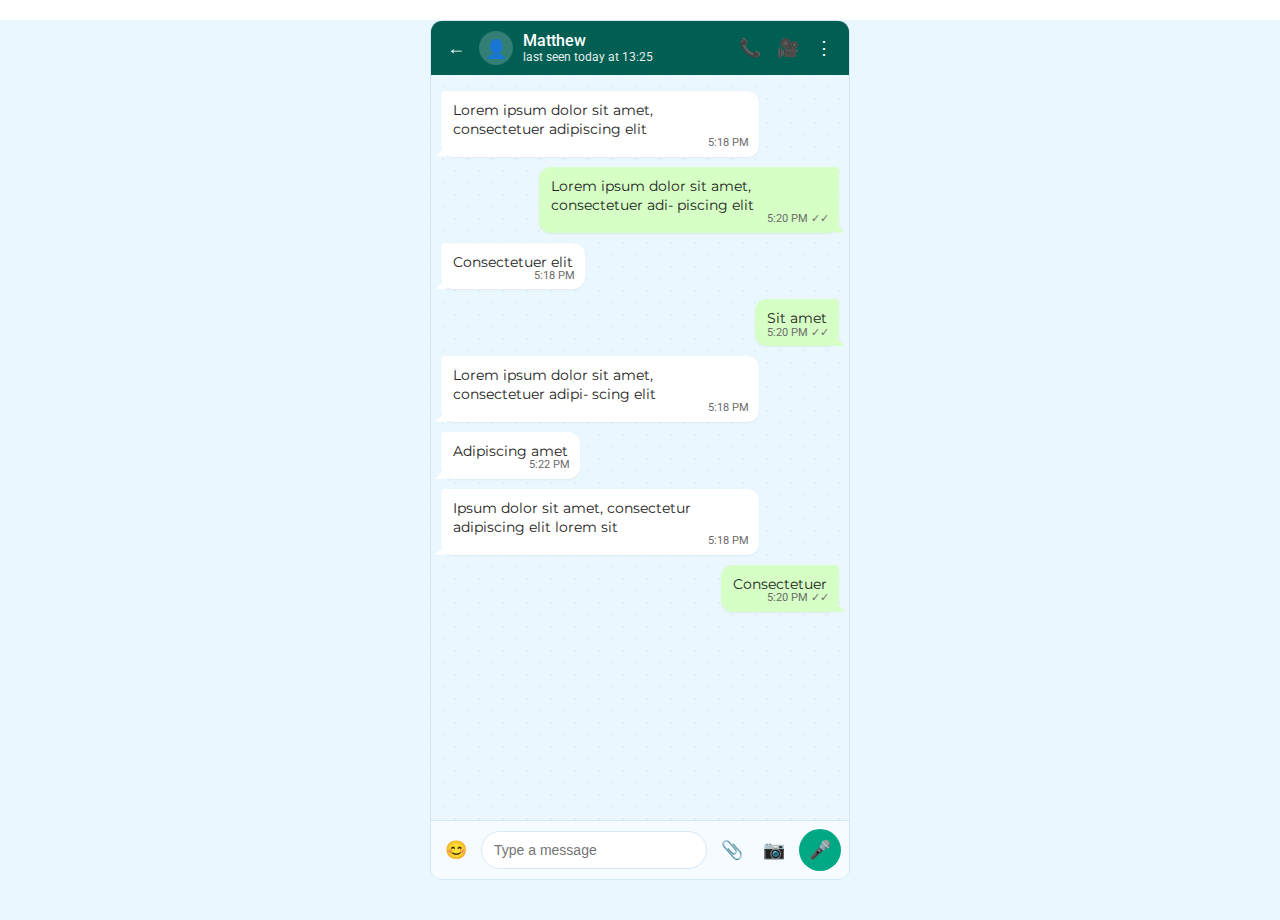
<file: Ejercicio 8.html>
<!DOCTYPE html>
<html lang="es">
<head>
  <meta charset="UTF-8" />
  <meta name="viewport" content="width=device-width, initial-scale=1" />
  <title>Chat estilo WhatsApp (ejercicio)</title>

  <!-- Roboto (400,500) + Montserrat (400) -->
  <link href="https://fonts.googleapis.com/css2?family=Montserrat:wght@400&family=Roboto:wght@400;500&display=swap" rel="stylesheet">

  <link rel="stylesheet" href="./css/style8.css">
</head>
<body>

  <div class="app">

    <!-- Header -->
    <header class="header">
      <button class="icono" aria-label="Volver">←</button>
      <div class="perfil">
        <div class="avatar" aria-hidden="true">👤</div>
        <div class="datos">
          <div class="nombre">Matthew</div>
          <div class="visto">last seen today at 13:25</div>
        </div>
      </div>
      <div class="acciones">
        <button class="icono" aria-label="Llamar">📞</button>
        <button class="icono" aria-label="Video">🎥</button>
        <button class="icono" aria-label="Más">⋮</button>
      </div>
    </header>

    <!-- Conversación -->
    <main class="chat">
      <div class="msg recv">
        <p>Lorem ipsum dolor sit amet, consectetuer adipiscing elit</p>
        <span class="hora">5:18 PM</span>
      </div>

      <div class="msg sent">
        <p>Lorem ipsum dolor sit amet, consectetuer adi- piscing elit</p>
        <span class="hora">5:20 PM ✓✓</span>
      </div>

      <div class="msg recv">
        <p>Consectetuer elit</p>
        <span class="hora">5:18 PM</span>
      </div>

      <div class="msg sent">
        <p>Sit amet</p>
        <span class="hora">5:20 PM ✓✓</span>
      </div>

      <div class="msg recv">
        <p>Lorem ipsum dolor sit amet, consectetuer adipi- scing elit</p>
        <span class="hora">5:18 PM</span>
      </div>

      <div class="msg recv">
        <p>Adipiscing amet</p>
        <span class="hora">5:22 PM</span>
      </div>

      <div class="msg recv">
        <p>Ipsum dolor sit amet, consectetur adipiscing elit lorem sit</p>
        <span class="hora">5:18 PM</span>
      </div>

      <div class="msg sent">
        <p>Consectetuer</p>
        <span class="hora">5:20 PM ✓✓</span>
      </div>
    </main>

    <!-- Barra de entrada -->
    <footer class="inputbar">
      <button class="icono" aria-label="Emoji">😊</button>
      <input type="text" placeholder="Type a message" />
      <button class="icono" aria-label="Adjuntar">📎</button>
      <button class="icono" aria-label="Cámara">📷</button>
      <button class="enviar" aria-label="Enviar">🎤</button>
    </footer>

  </div>

</body>
</html>
</file>
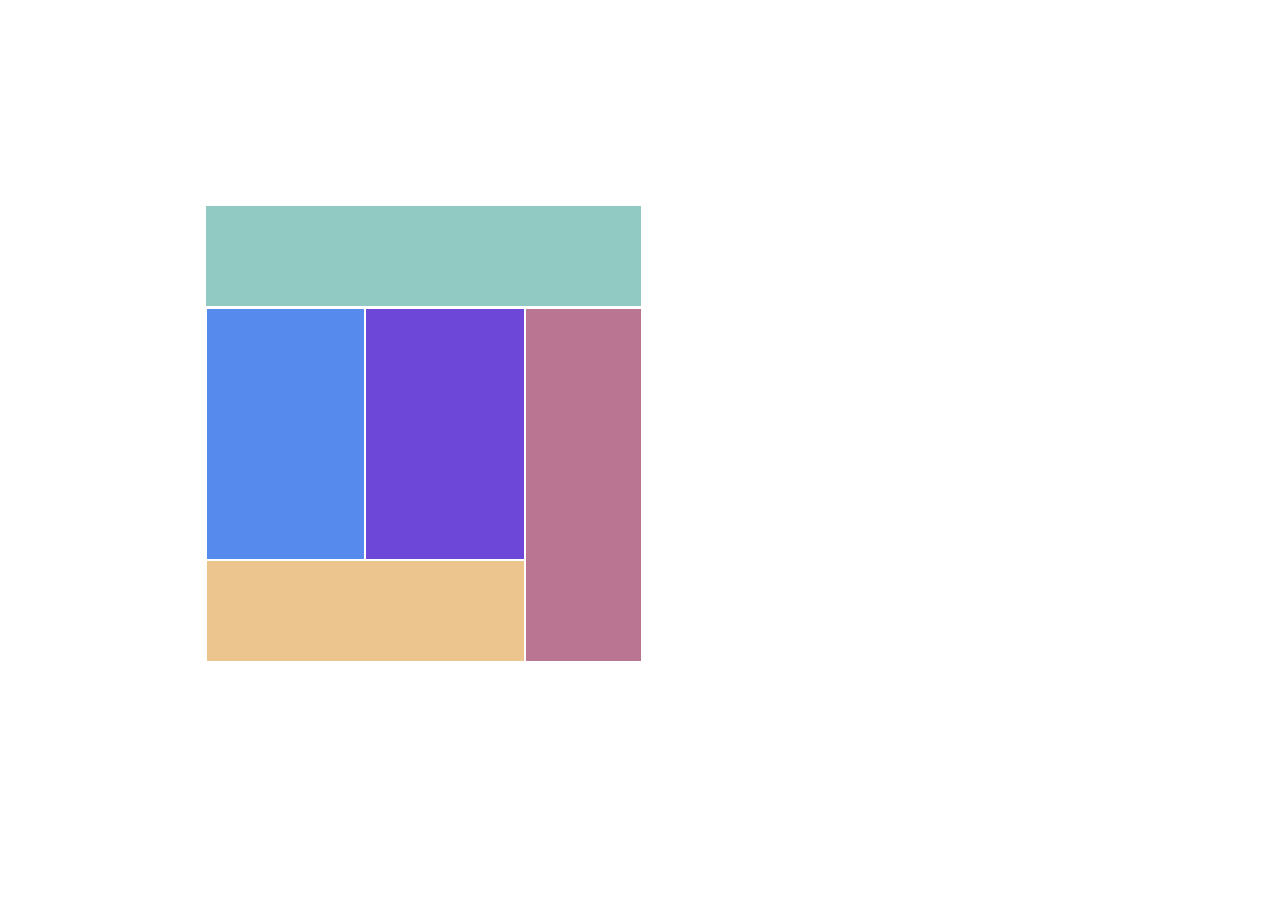
<file: Ejercicio7.html>
<!DOCTYPE html>
<html lang="es">

<head>

  <meta charset="utf-8" />
  <meta name="description" content="Ejercicios laboratorio unidad 4" />
  <meta name="author" content="Javier López" />
  <title>Ejercicio 7</title>

  <link rel="stylesheet" href="./styles.css">

</head>


<body>

  <header class="cabecera"></header>

  <div class="contenedor">

    <section class="cubo1"></section>

    <section class="cubo2"></section>

    <section class="barra-lateral"></section>

    <footer class="footer"></footer>

  </div>

</body>

</html>
</file>
<file: css/style8.css>
/* ====== Base ====== */
* { box-sizing: border-box; }
html, body { height: 100%; margin: 0; padding: 0; }

/* Fondo general de la web → blanco */
html {
  background: #ffffff;     /* ← fondo de la página */
}

/* Fondo del cuerpo/app → color de WhatsApp */
body {
  background: #EBF7FF;     /* ← fondo del chat (no blanco) */
  color: #222;
  font-family: 'Roboto', Arial, sans-serif;
}

/* Contenedor app */
.app {
  max-width: 420px;
  margin: 20px auto;         /* separa un poco del fondo blanco */
  height: calc(100vh - 40px);
  display: grid;
  grid-template-rows: auto 1fr auto;
  border: 1px solid #d5e6f7;
  border-radius: 12px;
  overflow: hidden;
  background: #EBF7FF;
}

/* ====== Header ====== */
.header {
  background: #005E53;
  color: #fff;
  display: flex;
  align-items: center;
  gap: 8px;
  padding: 10px;
}
.icono {
  background: transparent;
  border: 0;
  color: #fff;
  font-size: 18px;
  cursor: pointer;
}
.perfil {
  display: flex;
  align-items: center;
  gap: 10px;
  flex: 1;
}
.avatar {
  width: 34px; height: 34px;
  border-radius: 50%;
  background: rgba(255,255,255,.2);
  display: grid; place-items: center;
  font-size: 18px;
}
.datos .nombre {
  font-family: 'Roboto', sans-serif;
  font-weight: 500;
  line-height: 1.1;
}
.datos .visto {
  font-family: 'Roboto', sans-serif;
  font-weight: 400;
  font-size: 12px;
  opacity: .9;
}

/* ====== Chat con patrón tipo WhatsApp ====== */
.chat {
  padding: 16px 10px 18px;
  overflow-y: auto;
  display: flex;
  flex-direction: column;
  gap: 10px;

  background-color: #EBF7FF;
  background-image:
    radial-gradient(#dfeefb 1px, transparent 1px),
    radial-gradient(#dfeefb 1px, transparent 1px);
  background-size: 24px 24px, 24px 24px;
  background-position: 0 0, 12px 12px;
}

/* ====== Mensajes ====== */
.msg {
  position: relative;
  max-width: 80%;
  padding: 10px 12px 18px;
  border-radius: 12px;
  box-shadow: 0 1px 2px rgba(0,0,0,.06);
  line-height: 1.35;
  word-break: break-word;
}
.msg p {
  margin: 0;
  font-family: 'Montserrat', sans-serif;
  font-weight: 400;
  font-size: 14px;
}
.msg .hora {
  position: absolute;
  right: 10px;
  bottom: 6px;
  float: right;
  font-family: 'Roboto', sans-serif;
  font-weight: 400;
  font-size: 11px;
  color: #6b6b6b;
}

/* Recibidos */
.msg.recv {
  align-self: flex-start;
  background: #fff;
  border-top-left-radius: 4px;
}
.msg.recv::before {
  content:"";
  position:absolute;
  left:-6px;
  bottom:0;
  width:12px; height:12px;
  background:#fff;
  clip-path: polygon(0 100%, 100% 0, 100% 100%);
}
/* Enviados */
.msg.sent {
  align-self: flex-end;
  background: #D5FFC5;
  border-top-right-radius: 4px;
  max-width: 300px;
}
.msg.sent::before {
  content:"";
  position:absolute;
  right:-6px;
  bottom:0;
  width:12px; height:12px;
  background:#D5FFC5;
  clip-path: polygon(0 100%, 100% 0, 100% 100%);
  transform: scaleX(-1);
}

/* ====== Input bar ====== */
.inputbar {
  background: #f6fbff;
  border-top: 1px solid #d5e6f7;
  padding: 8px;
  display: flex;
  align-items: center;
  gap: 8px;
}
.inputbar input {
  flex: 1;
  height: 38px;
  border-radius: 20px;
  border: 1px solid #d9e8f7;
  padding: 0 12px;
  font-size: 14px;
  background: #fff;
  outline: none;
}
.inputbar .enviar {
  width: 42px; height: 42px;
  border-radius: 50%;
  border: 0;
  background: #00a884;
  color: #fff;
  font-size: 18px;
  cursor: pointer;
}

/* ====== Responsivo ====== */
@media (max-width: 480px){
  .app { border-radius: 0; margin: 0; height: 100vh; }
  .msg { max-width: 90%; }
}
</file>
<file: styles.css>
body {
    margin: 15%;
    padding: 1%;
}

.cabecera {
    background-color: #90cac3;
    border: 1px solid #ffffff;
    height: 100px;
    width: 50%;
}

.contenedor {
    border: 1px solid rgb(255, 255, 255);
    height: auto;
    width: 55%;
    display: grid;
    grid-template-columns: repeat(3, 1fr);
    grid-template-rows: repeat(1, 1fr);
    grid-template-areas:
        "cubo1 cubo2 barra-lateral"
        "footer footer barra-lateral";
    justify-items: stretch;
}

.cubo1 {
    border: 1px solid #ffffff;
    background-color: #568bed;
    height: 250px;
    grid-area: cubo1;
}

.cubo2 {
    border: 1px solid #ffffff;
    background-color: #6c47d8;
    grid-area: cubo2;
}

.barra-lateral{
    border: 1px solid #ffffff;
    background-color: #ba7593;
    width: 72%;
    grid-area: barra-lateral;
}

.footer {
    border: 1px solid #ffffff;
    background-color: #ecc48e;
    grid-area: footer;
    height: 100px;
}
</file>
